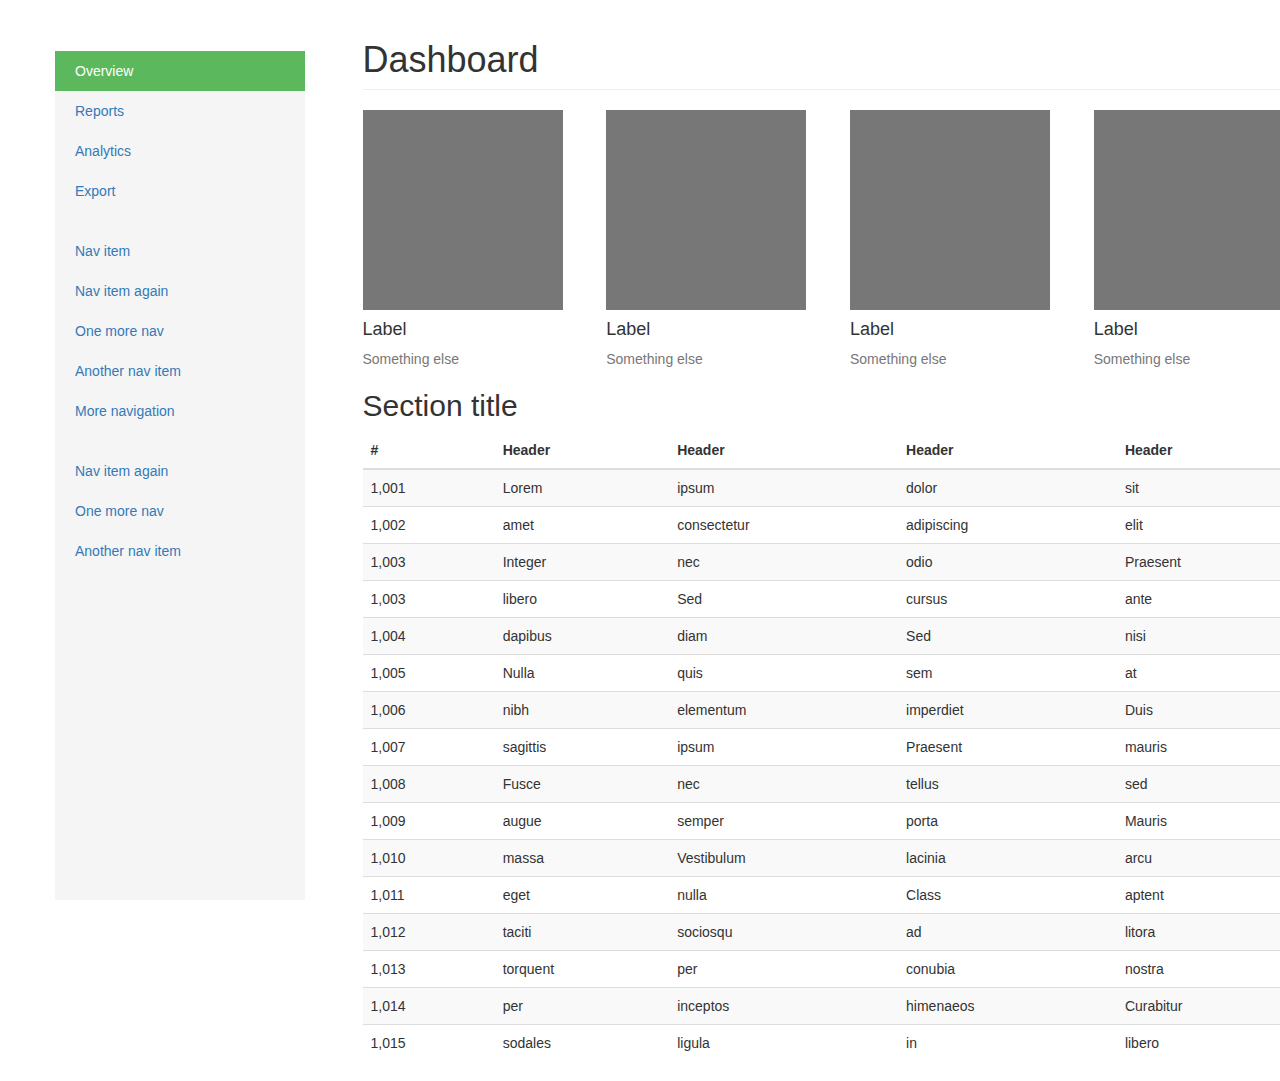
<file: index.html>
<!DOCTYPE html>
<html lang="en">
<head>
    <meta charset="utf-8">
    <meta http-equiv="X-UA-Compatible" content="IE=edge">
    <meta name="viewport" content="width=device-width, initial-scale=1">
    <meta name="description" content="">
    <meta name="author" content="">
    <title>用户中心的通用写法</title>
    <link href="./css/bootstrap.min.css" rel="stylesheet">
    <link href="./css/ie10-viewport-bug-workaround.css" rel="stylesheet">
    <link href="./css/dashboard.css" rel="stylesheet">
    <!--[if lt IE 9]><script src="./javascripts/ie8-responsive-file-warning.js"></script><![endif]-->
    <script src="./javascripts/ie-emulation-modes-warning.js"></script>
    <!--[if lt IE 9]>
    <script src="./javascripts/html5shiv.min.js"></script>
    <script src="./javascripts/respond.min.js"></script>
    <![endif]-->
</head>

<body>


<div class="container">
    <div class="row">
        <div class="col-sm-3 col-md-2 sidebar">
            <ul class="nav nav-sidebar">
                <li class="active"><a href="#">Overview <span class="sr-only">(current)</span></a></li>
                <li><a href="#">Reports</a></li>
                <li><a href="#">Analytics</a></li>
                <li><a href="#">Export</a></li>
            </ul>
            <ul class="nav nav-sidebar">
                <li><a href="">Nav item</a></li>
                <li><a href="">Nav item again</a></li>
                <li><a href="">One more nav</a></li>
                <li><a href="">Another nav item</a></li>
                <li><a href="">More navigation</a></li>
            </ul>
            <ul class="nav nav-sidebar">
                <li><a href="">Nav item again</a></li>
                <li><a href="">One more nav</a></li>
                <li><a href="">Another nav item</a></li>
            </ul>
        </div>
        <div class="col-sm-9  col-sm-offset-3 col-md-10">
            <h1 class="page-header">Dashboard</h1>

            <div class="row placeholders">
                <div class="col-xs-6 col-sm-3 placeholder">
                    <img src="[data-uri]" width="200" height="200" class="img-responsive" alt="Generic placeholder thumbnail">
                    <h4>Label</h4>
                    <span class="text-muted">Something else</span>
                </div>
                <div class="col-xs-6 col-sm-3 placeholder">
                    <img src="[data-uri]" width="200" height="200" class="img-responsive" alt="Generic placeholder thumbnail">
                    <h4>Label</h4>
                    <span class="text-muted">Something else</span>
                </div>
                <div class="col-xs-6 col-sm-3 placeholder">
                    <img src="[data-uri]" width="200" height="200" class="img-responsive" alt="Generic placeholder thumbnail">
                    <h4>Label</h4>
                    <span class="text-muted">Something else</span>
                </div>
                <div class="col-xs-6 col-sm-3 placeholder">
                    <img src="[data-uri]" width="200" height="200" class="img-responsive" alt="Generic placeholder thumbnail">
                    <h4>Label</h4>
                    <span class="text-muted">Something else</span>
                </div>
            </div>

            <h2 class="sub-header">Section title</h2>
            <div class="table-responsive">
                <table class="table table-striped">
                    <thead>
                    <tr>
                        <th>#</th>
                        <th>Header</th>
                        <th>Header</th>
                        <th>Header</th>
                        <th>Header</th>
                    </tr>
                    </thead>
                    <tbody>
                    <tr>
                        <td>1,001</td>
                        <td>Lorem</td>
                        <td>ipsum</td>
                        <td>dolor</td>
                        <td>sit</td>
                    </tr>
                    <tr>
                        <td>1,002</td>
                        <td>amet</td>
                        <td>consectetur</td>
                        <td>adipiscing</td>
                        <td>elit</td>
                    </tr>
                    <tr>
                        <td>1,003</td>
                        <td>Integer</td>
                        <td>nec</td>
                        <td>odio</td>
                        <td>Praesent</td>
                    </tr>
                    <tr>
                        <td>1,003</td>
                        <td>libero</td>
                        <td>Sed</td>
                        <td>cursus</td>
                        <td>ante</td>
                    </tr>
                    <tr>
                        <td>1,004</td>
                        <td>dapibus</td>
                        <td>diam</td>
                        <td>Sed</td>
                        <td>nisi</td>
                    </tr>
                    <tr>
                        <td>1,005</td>
                        <td>Nulla</td>
                        <td>quis</td>
                        <td>sem</td>
                        <td>at</td>
                    </tr>
                    <tr>
                        <td>1,006</td>
                        <td>nibh</td>
                        <td>elementum</td>
                        <td>imperdiet</td>
                        <td>Duis</td>
                    </tr>
                    <tr>
                        <td>1,007</td>
                        <td>sagittis</td>
                        <td>ipsum</td>
                        <td>Praesent</td>
                        <td>mauris</td>
                    </tr>
                    <tr>
                        <td>1,008</td>
                        <td>Fusce</td>
                        <td>nec</td>
                        <td>tellus</td>
                        <td>sed</td>
                    </tr>
                    <tr>
                        <td>1,009</td>
                        <td>augue</td>
                        <td>semper</td>
                        <td>porta</td>
                        <td>Mauris</td>
                    </tr>
                    <tr>
                        <td>1,010</td>
                        <td>massa</td>
                        <td>Vestibulum</td>
                        <td>lacinia</td>
                        <td>arcu</td>
                    </tr>
                    <tr>
                        <td>1,011</td>
                        <td>eget</td>
                        <td>nulla</td>
                        <td>Class</td>
                        <td>aptent</td>
                    </tr>
                    <tr>
                        <td>1,012</td>
                        <td>taciti</td>
                        <td>sociosqu</td>
                        <td>ad</td>
                        <td>litora</td>
                    </tr>
                    <tr>
                        <td>1,013</td>
                        <td>torquent</td>
                        <td>per</td>
                        <td>conubia</td>
                        <td>nostra</td>
                    </tr>
                    <tr>
                        <td>1,014</td>
                        <td>per</td>
                        <td>inceptos</td>
                        <td>himenaeos</td>
                        <td>Curabitur</td>
                    </tr>
                    <tr>
                        <td>1,015</td>
                        <td>sodales</td>
                        <td>ligula</td>
                        <td>in</td>
                        <td>libero</td>
                    </tr>
                    </tbody>
                </table>
            </div>
        </div>
    </div>
</div>
<script src="./javascripts/jquery.min.js"></script>
<script src="./javascripts/bootstrap.min.js"></script>
<script src="./javascripts/holder.min.js"></script>
<script src="./javascripts/ie10-viewport-bug-workaround.js"></script>
</body>
</html>
</file>
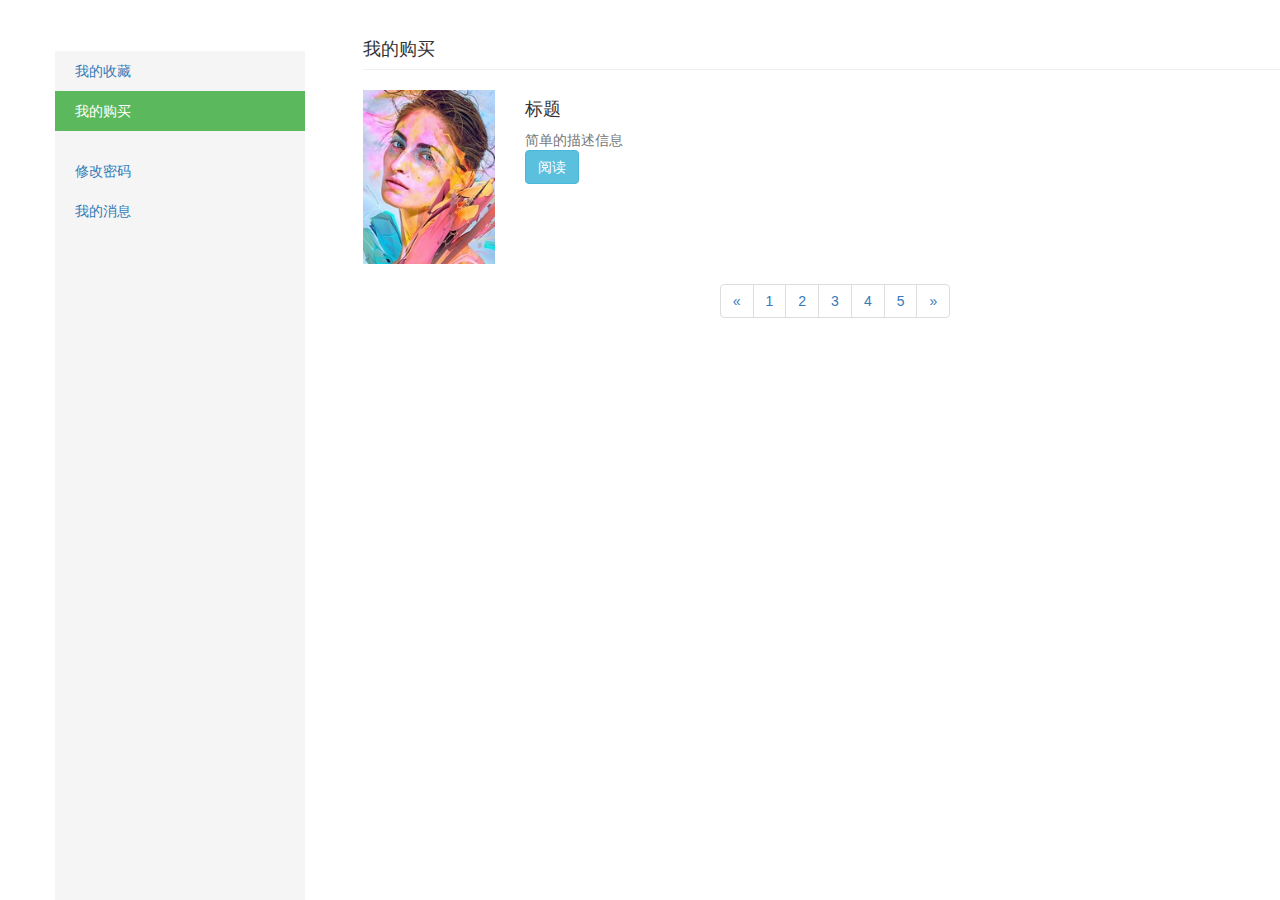
<file: buy.html>
<!DOCTYPE html>
<html lang="en">
<head>
    <meta charset="utf-8">
    <meta http-equiv="X-UA-Compatible" content="IE=edge">
    <meta name="viewport" content="width=device-width, initial-scale=1">
    <meta name="description" content="">
    <meta name="author" content="">
    <title>用户中心的通用写法</title>
    <link href="./css/bootstrap.min.css" rel="stylesheet">
    <link href="./css/ie10-viewport-bug-workaround.css" rel="stylesheet">
    <link href="./css/dashboard.css" rel="stylesheet">
    <!--[if lt IE 9]><script src="./javascripts/ie8-responsive-file-warning.js"></script><![endif]-->
    <script src="./javascripts/ie-emulation-modes-warning.js"></script>
    <!--[if lt IE 9]>
    <script src="./javascripts/html5shiv.min.js"></script>
    <script src="./javascripts/respond.min.js"></script>
    <![endif]-->
</head>

<body>


<div class="container">
    <div class="row">
        <div class="col-sm-3 col-md-2 sidebar">
            <ul class="nav nav-sidebar">
                <li ><a href="index.html">我的收藏</a></li>
                <li class="active"><a href="buy.html">我的购买</a></li>
            </ul>
            <ul class="nav nav-sidebar">
                <li><a href="reset.html">修改密码</a></li>
                <li><a href="message.html">我的消息</a></li>
            </ul>
        </div>
        <div class="col-sm-9  col-sm-offset-3 col-md-10 main">
            <h4 class="page-header">我的购买</h4>
            <div class="row placeholders">
                <div class="col-sm-2">
                    <img src="images/img.jpg" class="img-responsive" alt="Generic placeholder thumbnail">
                </div>
                <div class="col-sm-10">
                    <h4>标题</h4>
                    <span class="text-muted">简单的描述信息</span>
                    <div>
                        <button type="button" class="btn btn-info">阅读</button>
                    </div>
                </div>
            </div>
            <div class="row" style="text-align: center">
                <ul class="pagination">
                    <li>
                        <a href="#" aria-label="Previous">
                            <span aria-hidden="true">&laquo;</span>
                        </a>
                    </li>
                    <li><a href="#">1</a></li>
                    <li><a href="#">2</a></li>
                    <li><a href="#">3</a></li>
                    <li><a href="#">4</a></li>
                    <li><a href="#">5</a></li>
                    <li>
                        <a href="#" aria-label="Next">
                            <span aria-hidden="true">&raquo;</span>
                        </a>
                    </li>
                </ul>
            </div>

        </div>
    </div>
</div>
<script src="./javascripts/jquery.min.js"></script>
<script src="./javascripts/bootstrap.min.js"></script>
<script src="./javascripts/holder.min.js"></script>
<script src="./javascripts/ie10-viewport-bug-workaround.js"></script>
</body>
</html>
</file>
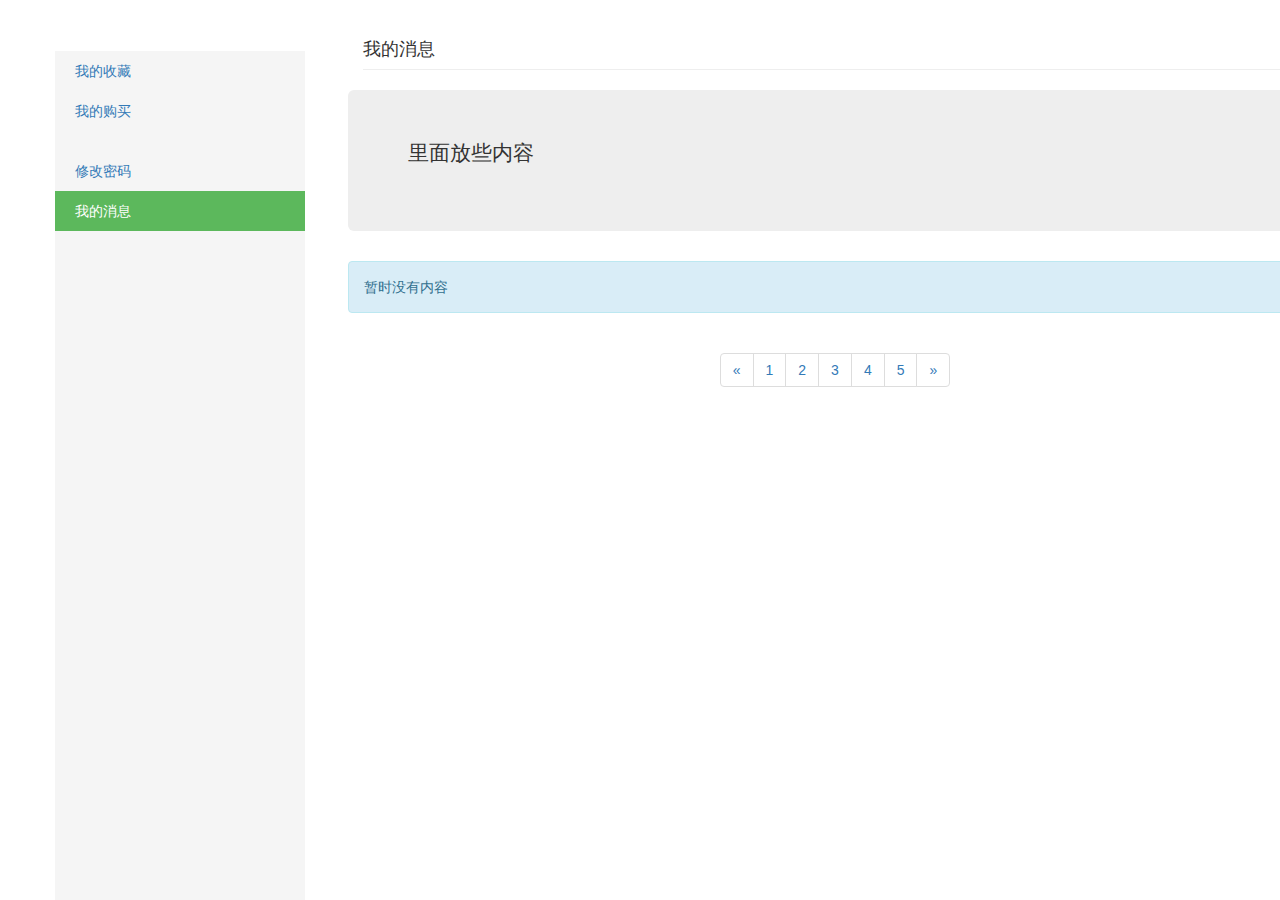
<file: message.html>
<!DOCTYPE html>
<html lang="en">
<head>
    <meta charset="utf-8">
    <meta http-equiv="X-UA-Compatible" content="IE=edge">
    <meta name="viewport" content="width=device-width, initial-scale=1">
    <meta name="description" content="">
    <meta name="author" content="">
    <title>用户中心的通用写法</title>
    <link href="./css/bootstrap.min.css" rel="stylesheet">
    <link href="./css/ie10-viewport-bug-workaround.css" rel="stylesheet">
    <link href="./css/dashboard.css" rel="stylesheet">
    <!--[if lt IE 9]><script src="./javascripts/ie8-responsive-file-warning.js"></script><![endif]-->
    <script src="./javascripts/ie-emulation-modes-warning.js"></script>
    <!--[if lt IE 9]>
    <script src="./javascripts/html5shiv.min.js"></script>
    <script src="./javascripts/respond.min.js"></script>
    <![endif]-->
</head>

<body>


<div class="container">
    <div class="row">
        <div class="col-sm-3 col-md-2 sidebar">
            <ul class="nav nav-sidebar">
                <li><a href="index.html">我的收藏</a></li>
                <li><a href="buy.html">我的购买</a></li>
            </ul>
            <ul class="nav nav-sidebar">
                <li><a href="reset.html">修改密码</a></li>
                <li  class="active"><a href="message.html">我的消息</a></li>
            </ul>
        </div>
        <div class="col-sm-9  col-sm-offset-3 col-md-10 main">
            <h4 class="page-header">我的消息</h4>
            <div class="row placeholders">
                <div class="jumbotron">
                    <p>里面放些内容</p>
                </div>
                <div class="alert alert-info" role="alert">暂时没有内容</div>
            </div>
            <div class="row" style="text-align: center;">
                <ul class="pagination">
                    <li>
                        <a href="#" aria-label="Previous">
                            <span aria-hidden="true">&laquo;</span>
                        </a>
                    </li>
                    <li><a href="#">1</a></li>
                    <li><a href="#">2</a></li>
                    <li><a href="#">3</a></li>
                    <li><a href="#">4</a></li>
                    <li><a href="#">5</a></li>
                    <li>
                        <a href="#" aria-label="Next">
                            <span aria-hidden="true">&raquo;</span>
                        </a>
                    </li>
                </ul>
            </div>
        </div>
    </div>
</div>
<script src="./javascripts/jquery.min.js"></script>
<script src="./javascripts/bootstrap.min.js"></script>
<script src="./javascripts/holder.min.js"></script>
<script src="./javascripts/ie10-viewport-bug-workaround.js"></script>
</body>
</html>
</file>
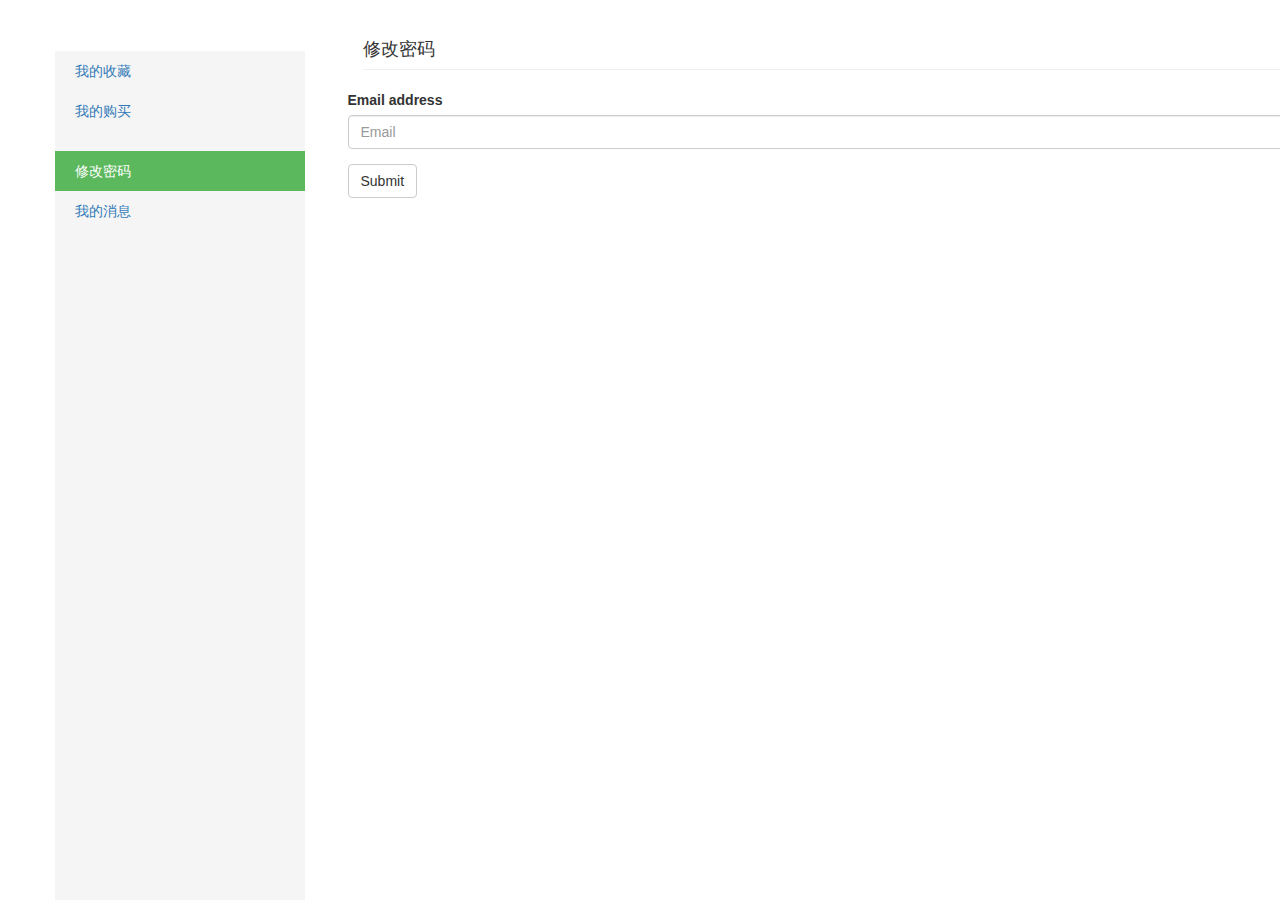
<file: reset.html>
<!DOCTYPE html>
<html lang="en">
<head>
    <meta charset="utf-8">
    <meta http-equiv="X-UA-Compatible" content="IE=edge">
    <meta name="viewport" content="width=device-width, initial-scale=1">
    <meta name="description" content="">
    <meta name="author" content="">
    <title>用户中心的通用写法</title>
    <link href="./css/bootstrap.min.css" rel="stylesheet">
    <link href="./css/ie10-viewport-bug-workaround.css" rel="stylesheet">
    <link href="./css/dashboard.css" rel="stylesheet">
    <!--[if lt IE 9]><script src="./javascripts/ie8-responsive-file-warning.js"></script><![endif]-->
    <script src="./javascripts/ie-emulation-modes-warning.js"></script>
    <!--[if lt IE 9]>
    <script src="./javascripts/html5shiv.min.js"></script>
    <script src="./javascripts/respond.min.js"></script>
    <![endif]-->
</head>

<body>


<div class="container">
    <div class="row">
        <div class="col-sm-3 col-md-2 sidebar">
            <ul class="nav nav-sidebar">
                <li><a href="index.html">我的收藏</a></li>
                <li><a href="buy.html">我的购买</a></li>
            </ul>
            <ul class="nav nav-sidebar">
                <li class="active"><a href="reset.html">修改密码</a></li>
                <li><a href="message.html">我的消息</a></li>
            </ul>
        </div>
        <div class="col-sm-9  col-sm-offset-3 col-md-10 main">
            <h4 class="page-header">修改密码</h4>
            <div class="row placeholders">
                <form>
                    <div class="form-group">
                        <label for="exampleInputEmail1">Email address</label>
                        <input type="email" class="form-control" id="exampleInputEmail1" placeholder="Email">
                    </div>
                    <button type="submit" class="btn btn-default">Submit</button>
                </form>
            </div>

        </div>
    </div>
</div>
<script src="./javascripts/jquery.min.js"></script>
<script src="./javascripts/bootstrap.min.js"></script>
<script src="./javascripts/holder.min.js"></script>
<script src="./javascripts/ie10-viewport-bug-workaround.js"></script>
</body>
</html>
</file>
<file: css/dashboard.css>
.sidebar { display: none; }

.nav-sidebar { margin-right: -21px; margin-bottom: 20px; margin-left: -20px; }

.nav-sidebar > li > a { padding-right: 20px; padding-left: 20px; }

.nav-sidebar > .active > a, .nav-sidebar > .active > a:hover, .nav-sidebar > .active > a:focus { color: #fff; background-color: #5cb85c; }

@media (min-width: 768px) and (max-width: 992px) { .sidebar { width: 190px; } }
@media (min-width: 992px) and (max-width: 1200px) { .sidebar { width: 250px; } }
@media (min-width: 1200px) { .sidebar { width: 250px; } }
@media (min-width: 768px) { .sidebar { position: fixed; top: 51px; bottom: 0; z-index: 1000; display: block; padding: 0px 20px 20px; overflow-x: hidden; overflow-y: auto; background-color: #f5f5f5; } }
</file>
<file: css/ie10-viewport-bug-workaround.css>
/*!
 * IE10 viewport hack for Surface/desktop Windows 8 bug
 * Copyright 2014-2015 Twitter, Inc.
 * Licensed under MIT (https://github.com/twbs/bootstrap/blob/master/LICENSE)
 */

/*
 * See the Getting Started docs for more information:
 * http://getbootstrap.com/getting-started/#support-ie10-width
 */
@-ms-viewport     { width: device-width; }
@-o-viewport      { width: device-width; }
@viewport         { width: device-width; }
</file>
